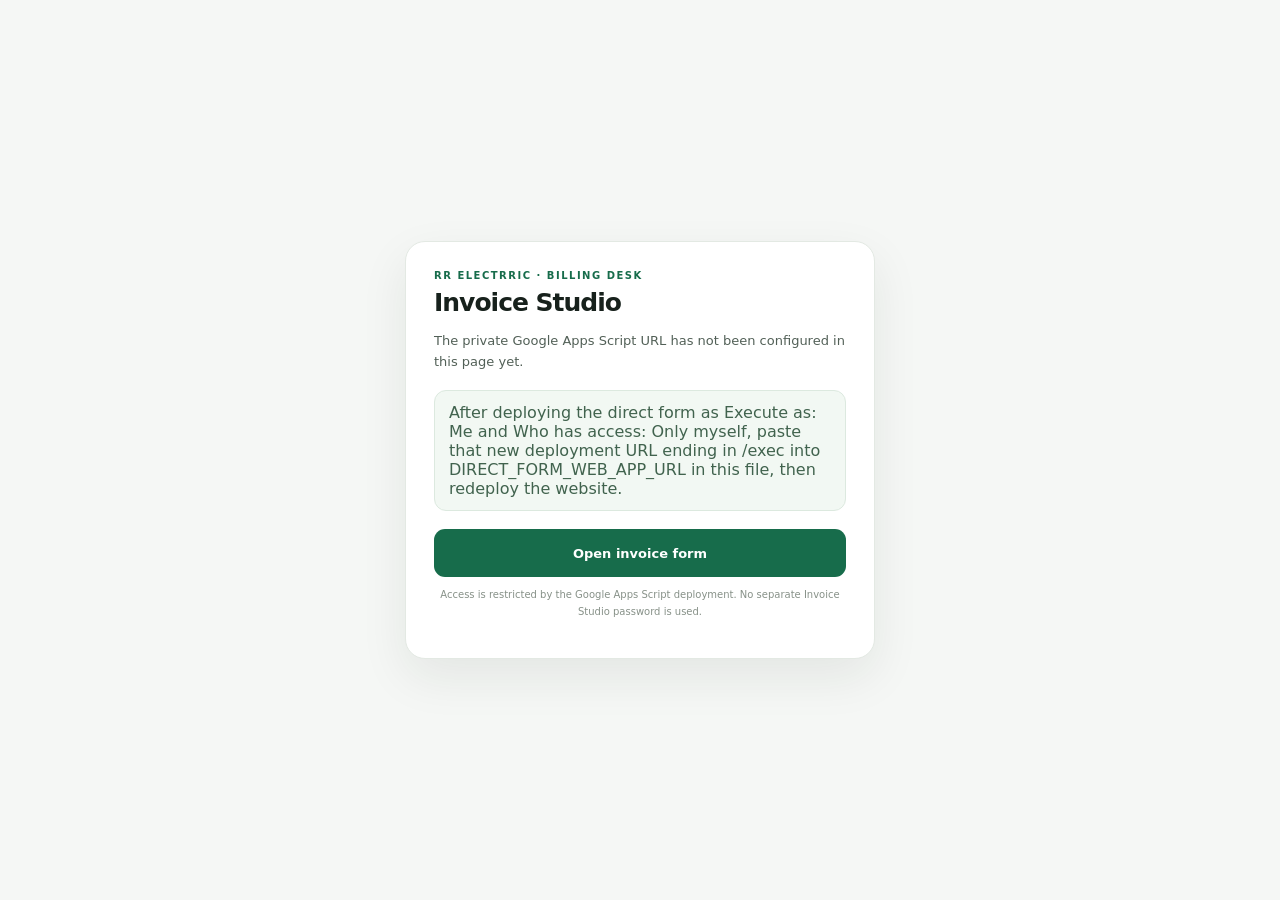
<file: invoice-studio/index.html>
<!doctype html>
<html lang="en">
<head>
  <meta charset="utf-8">
  <meta name="viewport" content="width=device-width,initial-scale=1,viewport-fit=cover">
  <meta name="theme-color" content="#176c4b">
  <title>RR ELECTRRIC | Invoice Studio</title>
  <style>
    :root { color-scheme: light; --ink:#17211c; --muted:#68766d; --line:#e3e9e3; --brand:#176c4b; --canvas:#f5f7f5; }
    * { box-sizing:border-box; }
    body { min-height:100vh; margin:0; display:grid; place-items:center; padding:22px; background:var(--canvas); color:var(--ink); font-family:Inter,ui-sans-serif,system-ui,-apple-system,"Segoe UI",sans-serif; }
    main { width:min(100%,470px); padding:28px; border:1px solid var(--line); border-radius:20px; background:#fff; box-shadow:0 18px 48px rgba(23,33,28,.08); }
    .eyebrow { color:var(--brand); font-size:10px; font-weight:800; letter-spacing:.15em; text-transform:uppercase; }
    h1 { margin:7px 0 9px; font-size:25px; letter-spacing:-.04em; }
    p { color:#526057; font-size:13px; line-height:1.65; }
    .status { margin:18px 0 0; padding:12px 14px; border:1px solid #dce9df; border-radius:12px; background:#f2f8f3; color:#41634e; }
    a { display:flex; justify-content:center; align-items:center; min-height:48px; margin-top:18px; border-radius:11px; background:var(--brand); color:#fff; text-decoration:none; font-size:13px; font-weight:750; }
    .foot { color:#879188; font-size:10px; text-align:center; }
  </style>
</head>
<body>
  <main>
    <div class="eyebrow">RR ELECTRRIC · Billing desk</div>
    <h1>Invoice Studio</h1>
    <p id="description">Opening the secure invoice form. Google will check that this browser is signed in with the RR ELECTRRIC account.</p>
    <div class="status" id="status">Use <b>rrelectrric@gmail.com</b> when Google asks you to choose an account. If that account is already signed in, the form should open directly.</div>
    <a id="openLink" href="#" hidden>Open invoice form</a>
    <p class="foot">Access is restricted by the Google Apps Script deployment. No separate Invoice Studio password is used.</p>
  </main>
  <script>
    // After creating the private Apps Script deployment, paste its exact /exec URL here.
    // Do not use the older public website-order/HMAC integration deployment URL.
    const DIRECT_FORM_WEB_APP_URL = 'PASTE_NEW_PRIVATE_EXEC_URL_HERE';
    const isValidExecUrl = /^https:\/\/script\.google\.com\/macros\/s\/[^/]+\/exec(?:\?.*)?$/.test(DIRECT_FORM_WEB_APP_URL);
    if (isValidExecUrl) {
      const link = document.getElementById('openLink');
      link.href = DIRECT_FORM_WEB_APP_URL;
      link.hidden = false;
      window.location.replace(DIRECT_FORM_WEB_APP_URL);
    } else {
      document.getElementById('description').textContent = 'The private Google Apps Script URL has not been configured in this page yet.';
      document.getElementById('status').textContent = 'After deploying the direct form as Execute as: Me and Who has access: Only myself, paste that new deployment URL ending in /exec into DIRECT_FORM_WEB_APP_URL in this file, then redeploy the website.';
    }
  </script>
</body>
</html>
</file>
